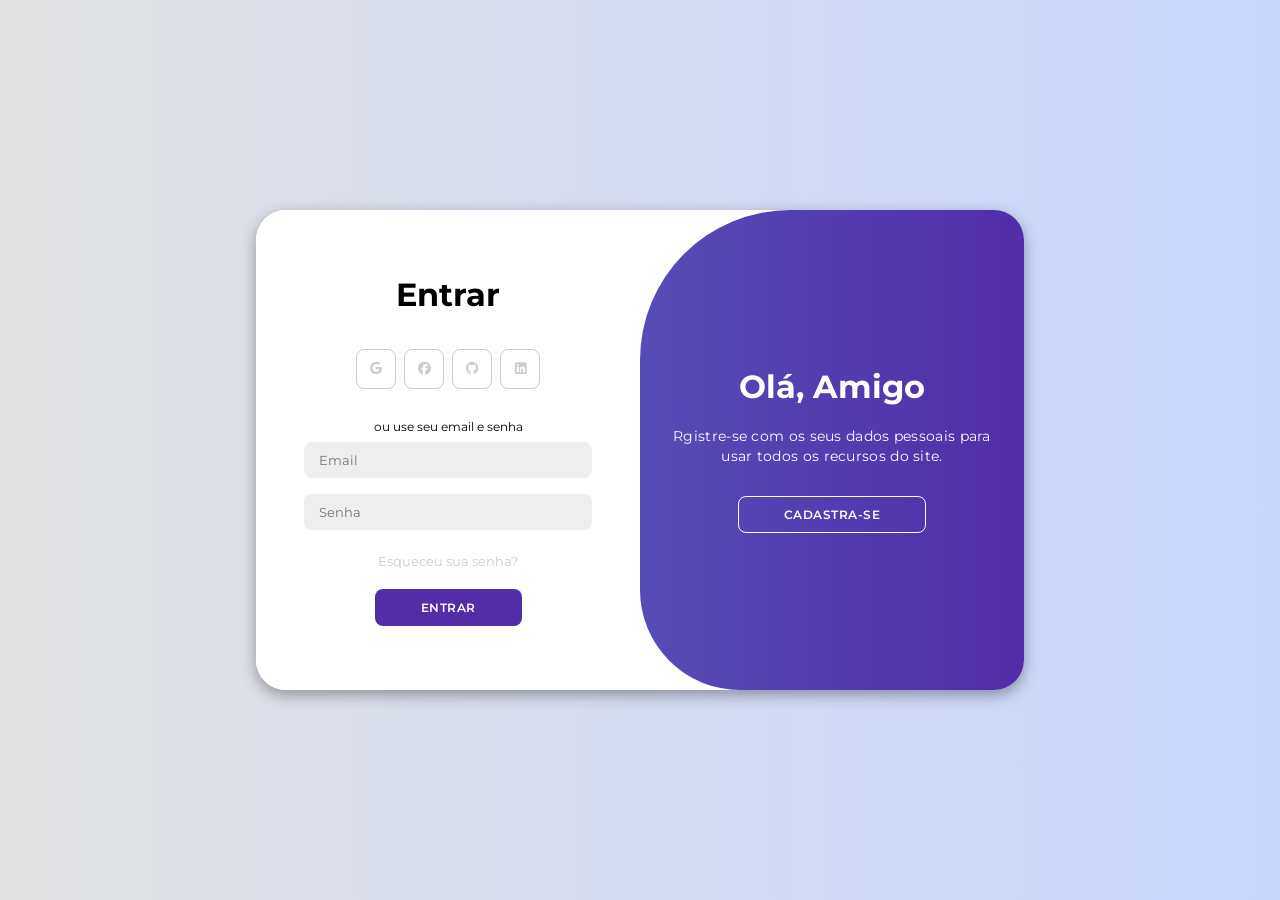
<file: index.html>
<!DOCTYPE html>
<html lang="en">
<head>
    <meta charset="UTF-8">
    <meta name="viewport" content="width=device-width, initial-scale=1.0">
    <link rel="stylesheet" href="estilo.css">
    <link rel="stylesheet" href="https://cdnjs.cloudflare.com/ajax/libs/font-awesome/6.4.2/css/all.min.css">
    <title>Página de Login</title>
 
</head>
<body>
    <div class="container" id="container">
        <div class="form-container sign-up">
            <form>
                <h1>Crie sua conta com</h1>
                <div class="social-icons">
                    <a href="/oauth/login/google" class="icon"><i class="fa-brands fa-google"></i></a>
                     <a href="#" class="icon"><i class="fa-brands fa-facebook"></i></a>
                      <a href="#" class="icon"><i class="fa-brands fa-github"></i></a>
                       <a href="#" class="icon"><i class="fa-brands fa-linkedin"></i></a>
                </div>
                <span>ou use seu email para o registro</span>
                <input type="text" placeholder="Nome">
                <input type="email" placeholder="Email">
                <input type="password" placeholder="Senha">
                <button>Cadastrar</button>
            </form>
        </div>
   
    
        <div class="form-container sign-in">
            <form>
                <h1>Entrar</h1>
                <div class="social-icons">
                    <a href="/oauth/login/google" class="icon"><i class="fa-brands fa-google"></i></a>
                     <a href="#" class="icon"><i class="fa-brands fa-facebook"></i></a>
                      <a href="#" class="icon"><i class="fa-brands fa-github"></i></a>
                       <a href="#" class="icon"><i class="fa-brands fa-linkedin"></i></a>
                </div>
                <span>ou use seu email e senha</span>
                <input type="email" placeholder="Email">
                <input type="password" placeholder="Senha">
                <a href="#">Esqueceu sua senha?</a>
                <button>Entrar</button>
            </form>
        </div>
        <div class="toggle-container">
            <div class="toggle">
                <div class="toggle-panel toggle-left">
                    <h1>Bem vindo de volta</h1>
                    <p>Insira os seus dados pessoais para usar todos os recursos do site.</p>
                    <button class="hidden" id="login">Login</button>
                </div>
                <div class="toggle-panel toggle-right">
                    <h1>Olá, Amigo</h1>
                    <p>Rgistre-se com os seus dados pessoais para usar todos os recursos do site.</p>
                    <button class="hidden" id="registro"> Cadastra-se</button>
                </div>
            </div>
        </div>
    </div>
    
    
    <script src="script.js"></script>
</body>
</html>
</file>
<file: estilo.css>
@import url('https://fonts.googleapis.com/css2?family=Montserrat:ital,wght@0,100..900;1,100..900&display=swap');
*{
    margin: 0;
    padding: 0;
    box-sizing: border-box;
    font-family: 'montserrat', sans-serif;
}
body{
    background-color: #c9d6ff;
    background: linear-gradient(to right, #e2e2e2,#c9d6ff);
    display: flex;
    align-items: center;
    justify-content: center;
    flex-direction: column;
    height: 100vh;
}
.container {
    background-color: #ffff;
    border-radius: 30px;
    box-shadow: 0 5px 15px rgba(0, 0, 0, 0.35);
    position: relative ;
    overflow: hidden;
    width: 768px;
    max-width: 100%;
    min-height: 480px;

}
.container p{
    font-size: 14px;
    line-height: 20px;
    letter-spacing: 0.3px;
    margin: 20px 0;
}
.container span{
    font-size: 12px;

}
.container a{
    color: #ccc;
    font-size: 13px;
    text-decoration: none;
    margin: 15px 0 10px;
}
.container button{
    background-color: #512da8;
    color: #ffff;
    font-size: 12px;
    padding: 10px 45px;
    border-radius: 8px;
    border: 1px solid transparent;
    font-weight: 600;
    letter-spacing: 0.5px;
    text-transform: uppercase;
    margin-top: 10px;
    cursor: pointer;

}

.container button.hidden{
    background-color: transparent;
    border-color: #fff;
}

.container form{
    background-color: #fff;
    display: flex;
    align-items: center;
    justify-content: center;
    flex-direction: column;
    padding: 0 48px;
    height: 100%;
}

.container input{
    background-color: #eee;
    border: none;
    margin: 8px 0;
    padding: 10px 15px;
    font-size: 13px;
    border-radius: 8px;
    width: 100%;
    outline: none;
}

.form-container{
    position: absolute;
    top: 0;
    height: 100%;
    transition: all 0.6s ease-in-out;
}

.sign-in{
    left: 0;
    width: 50%;
    z-index: 2;
}

.container.active .sign-in{
    transform: translate(100%);

}

.sign-up{
    left: 0;
    width: 50%;
    opacity: 0;
    z-index: 1;
}

.container.active .sign-up{
    transform: translate(100%);
    opacity: 1;
    z-index: 5;
    animation: move 0.6s;
}
@keyframes move{
    0%, 49.99%{
        opacity: 0;
        z-index: 1;
    }
    50%, 100%{
        opacity: 1;
        z-index: 5;
    }
}

.social-icons{
    margin: 20px 0;
    display: flex;
    justify-content: center;
    gap: 8px;
}

.icon{
    border: 1px solid #ccc;
    border-radius: 20%;
    display: inline-flex;
    justify-content: center;
    align-items: center;
    width: 40px;
    height: 40px;
}

.toggle-container{
    position: absolute;
    top: 0;
    left: 50%;
    width: 50%;
    height: 100%;
    overflow: hidden;
    transition: all 0.6s ease-in-out;
    border-radius: 150px 0 0 100px;
    z-index: 1000;
}

.container.active .toggle-container{
    transform: translateX(-100%);
    border-radius: 0 150px 100px 0;
}

.toggle{
    background-color: #512da8;
    height: 100%;
    background: linear-gradient(to right, #5c6bc6, #512da8);
    color: #fff;
    position: relative;
    height: 100%;
    width: 200%;
    left: -100%;
    transform: translateX(0);
    transition: all 0.6s ease-in-out;
}

.container.active .toggle{
    transform: translateX(50%);
}

.toggle-panel{
    position: absolute;
    width: 50%;
    height: 100%;
    display: flex;
    align-items: center;
    justify-content: center;
    flex-direction: column;
    padding: 0 30px;
    text-align: center;
    top: 0;
    transform: translateX(0);
    transition: all 0.6s ease-in-out;
}

.toggle-left{
    transform: translateX(-200%);
}

.container.active .toggle-left{
    transform: translateX(0);
}

.toggle-right{
    right: 0;
    transform: translateX(0);
}

.container.active .toggle-right{
    transform: translateX(200%);
}
</file>
